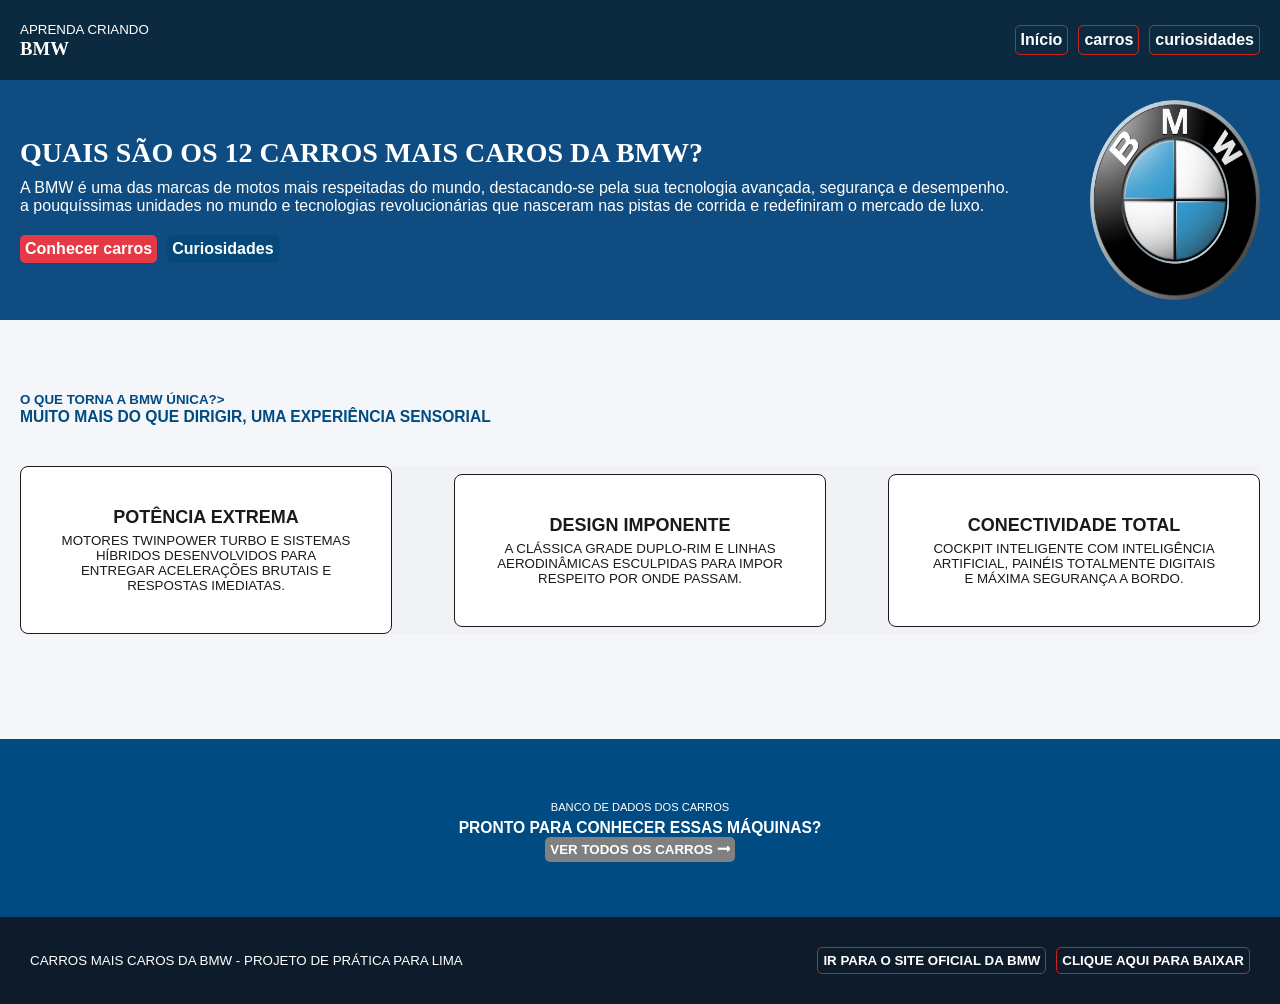
<file: index.html>
<!DOCTYPE html>
<html lang="pt-BR">
    <head>
        <meta charset="UTF-8" />
        <title>Carros mais caros da BMW</title>
        <link rel="stylesheet" href="css/style.css" />
    </head>
    <body>
        <header>
            <section id="inicio">
                <article>
                    <p><small>Aprenda criando</small></p>
                    <h1>BMW</h1>
                </article>
            </section>

            <section id="menu">
                <a href="./index.html">Início</a>
                <a href="./pages/carros.html">carros</a>
                <a href="./pages/curiosidades.html">curiosidades</a>
            </section>
        </header>

        <main>
            <section id="introducao">
                <article>
                    <h2>QUAIS SÃO OS 12 CARROS MAIS CAROS DA BMW?</h2>
                    <p>A BMW é uma das marcas de motos mais respeitadas do mundo, destacando-se pela sua tecnologia avançada, segurança e desempenho.</p>
                    <p>a pouquíssimas unidades no mundo e tecnologias revolucionárias que nasceram nas pistas de corrida e redefiniram o mercado de luxo.</p>
                    <article id="botoes-introducao">
                        <a id="botao-carros" href="pages/carros.html">Conhecer carros</a>
                        <a id="botao-curiosidades" href="pages/curiosidades.html">Curiosidades</a>
                    </article>
                </article>

                <article id="img-introducao">
                       <img src="./assets/img/IMAGEM-LOGO-BMW.png" alt="Imagem do logo da BMW"/>
                </article>
            </section>

            <section id="destaques">
                <section>
                    <article id="por-que-sao-especiais">
                        <p><small>O QUE TORNA A BMW ÚNICA?⁠></p>
                        <h3>⁠Muito mais do que dirigir, uma experiência sensorial⁠</h3>
                    </article>
                </section>
                <section id="cards">
                    <article class="card">
                        <h4>Potência Extrema⁠</h4>
                        <p>Motores TwinPower Turbo e sistemas híbridos desenvolvidos para entregar acelerações brutais e respostas imediatas.⁠</p>
                    </article>

                    <article class="card">
                        <h4>Design Imponente⁠</h4>
                        <p>A clássica grade duplo-rim e linhas aerodinâmicas esculpidas para impor respeito por onde passam.</p>
                    </article>

                    <article class="card">
                        <h4>Conectividade Total⁠</h4>
                        <p>Cockpit inteligente com inteligência artificial, painéis totalmente digitais e máxima segurança a bordo.⁠</p>
                    </article>
                </section>
            </section>

            <section id="destaques2">
                <p><small>Banco de dados dos carros</small></p>
                <h3>Pronto para conhecer essas máquinas?</h3>
                <a href="pages/carros.html">Ver todos os carros 🠖</a>
            </section>
        </main>

        <footer id="footer">
            <p>Carros mais caros da BMW - Projeto de prática para LIMA</p>
            <section id="menu-final">
               <a href="https://www.bmw.com.br/pt/bmw-financial-services.html" target="_blank" rel="noreferrer">Ir para o site oficial da BMW</a>
                <a href="../assets/files/teste.txt" download>Clique aqui para baixar</a>
            </section>
        </footer>
    </body>
</html>
</file>
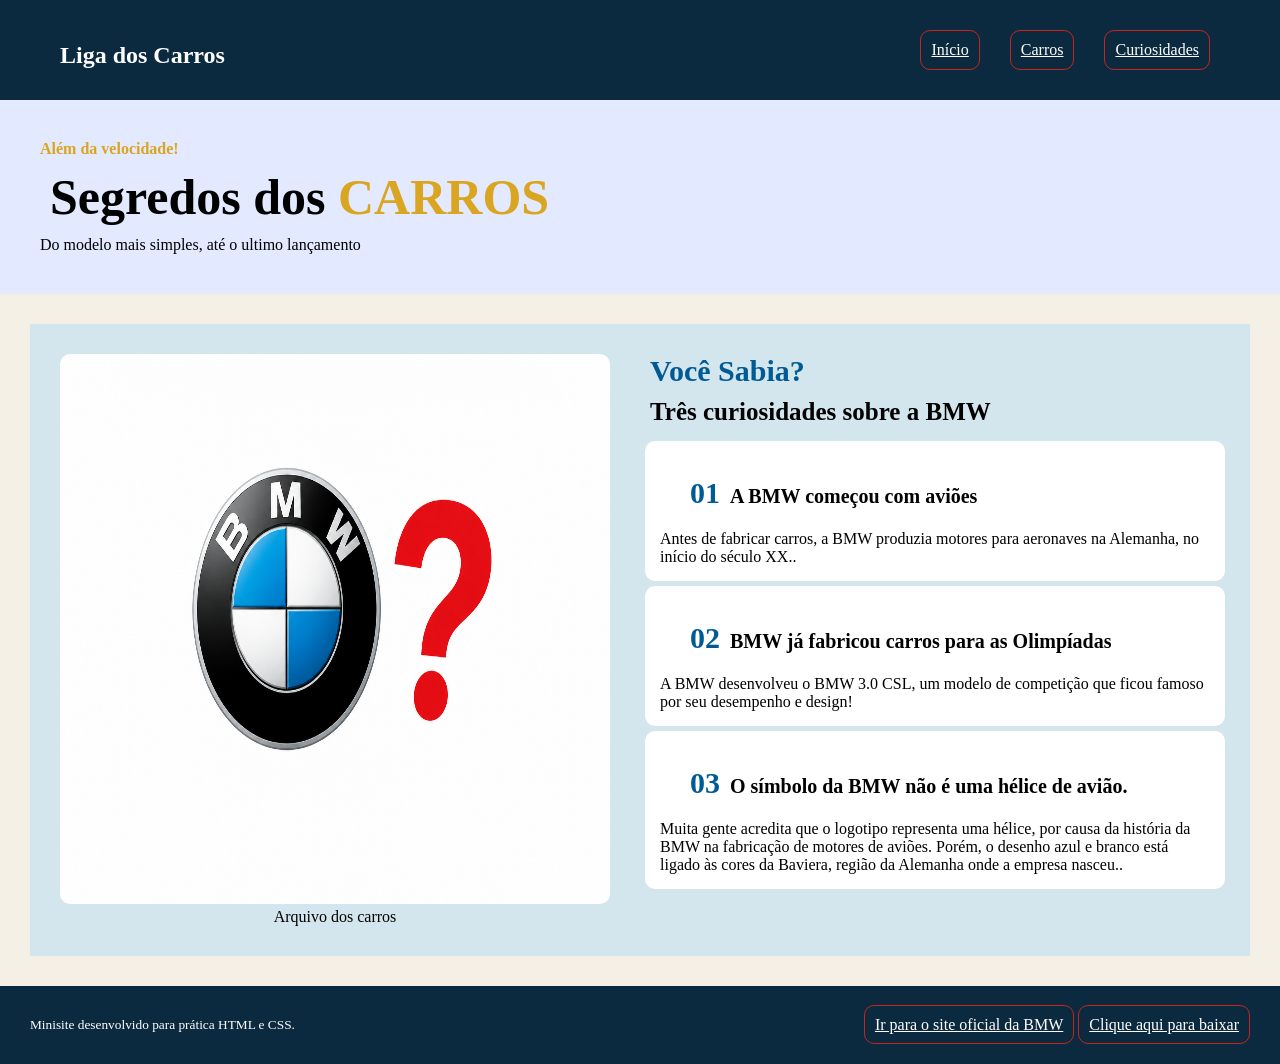
<file: pages/curiosidades.html>
<!DOCTYPE html>
<html lang="pt-BR">
    <head>
        <meta charset="UTF-8"/>
        <title>Curiosidades</title>
        <link rel="stylesheet" href="../css/curiosidades.css"/>
    </head>
    <body>
        <header>
            <section id="logo">
                <h1>Liga dos Carros</h1>
            </section>
            <section id="menu">
                <a href="../index.html">Início</a>
                <a href="../pages/carros.html">Carros</a>
                <a href="../pages/curiosidades.html">Curiosidades</a>
            </section>
        </header>
        <main>
            <section id="introducao">
                <article>
                    <span>Além da velocidade!</span>
                    <h2>Segredos dos <span>CARROS</span></h2>
                    <p>Do modelo mais simples, até o ultimo lançamento</p>
                </article>
            </section>

            <section id="curiosidades">
                    <section id="cards">
                            <article id="cardprincipal">
                                    <img src="../assets/img/logo BMW curiosidades.png" alt="">
                                    <p>Arquivo dos carros</p>
                            </article>
                            <section id="texto">
                                <span>Você Sabia?</span>
                                <h3>Três curiosidades sobre a BMW</h3>
                                <article class="cardsecundario">
                                    <h4><span>01</span>A BMW começou com aviões</h4>
                                    <p>Antes de fabricar carros, a BMW produzia motores para aeronaves na Alemanha, no início do século XX..</p>
                                </article>
                                <article class="cardsecundario">
                                    <h4><span>02</span>BMW já fabricou carros para as Olimpíadas </h4>
                                    <p>A BMW desenvolveu o BMW 3.0 CSL, um modelo de competição que ficou famoso por seu desempenho e design!</p>
                                </article>
                                <article class="cardsecundario">
                                    <h4><span>03</span>O símbolo da BMW não é uma hélice de avião.</h4>
                                    <p>Muita gente acredita que o logotipo representa uma hélice, por causa da história da BMW na fabricação de motores de aviões. Porém, o desenho azul e branco está ligado às cores da Baviera, região da Alemanha onde a empresa nasceu..</p>
                                </article>
                            </section>
                    </section>
            </section>
        </main>
        <footer>
            <section id="rodape">
                <article id="marca">
                    <small>Minisite desenvolvido para prática HTML e CSS.</small>
                </article>
                <article id="menuinferiior">
                     <a href="https://www.bmw.com.br/pt/bmw-financial-services.html" target="_blank" rel="noreferrer">Ir para o site oficial da BMW</a>
                <a href="../assets/files/teste.txt" download>Clique aqui para baixar</a>
                </article>
            </section>
        </footer>
    </body>
</html>
</file>
<file: css/style.css>
* {
    padding: 0;
    margin: 0;
    box-sizing: border-box;
}

body {
    font-family: 'Franklin Gothic Medium', 'Arial Narrow', Arial, sans-serif;
    background-color:#f4f6f9;
}

h1 {
    font-family: Georgia, 'Times New Roman', Times, serif;
}

h2 {
    font-family: Georgia, 'Times New Roman', Times, serif;
}

header {
    background-color: #0c2a3f;
    color: white;
    padding: 20px;
    display: flex;
    justify-content: space-between;
    align-items: center;
}

#menu {
    display: flex;
    flex-direction: row;
    justify-content: flex-end;
    align-items: center;
    flex-wrap: nowrap;
    gap: 10px;
}


#introducao {
    display: flex;
    flex-direction: row;
    gap: 30px;
    padding: 20px;
    background-color: #0f4c81;
    align-items: center;
    justify-content: space-between;
}

#introducao p {
    color: white;
}

#introducao img {
    width: 170px;
    height: 200px;
}

a {
    text-decoration: none;
    color: white;
    border: 1px solid #c7241e;
    padding: 5px;
    border-radius: 5px;
    font-weight: bold;
}

#img-introducao {
    display: flex;
    flex-direction: column;
    justify-content: center;
    align-items: flex-end;
    flex-wrap: nowrap;
    gap: 0;
}

#introducao h2 {
    font-size: 28px;
    margin-bottom: 10px;
    color:white
}

#botoes-introducao {
    display: flex;
    gap: 10px;
    margin-top: 20px;
    border-radius: 0px;
}

#botao-carros {
    border: none;
    background-color: #e63946;
}

#botao-curiosidades {
    border: none;
    background-color: #05497a;
}

#destaques {
    padding: 20px;
    margin-top: 20px;
    margin-bottom: 20px;
}

#por-que-sao-especiais {
    margin-bottom: 40px;
    margin-top: 30px;
}

#por-que-sao-especiais small {
    color: #004b81;
    font-weight: bold;
}

#cards {
    display: flex;
    flex-direction: row;
    justify-content: space-between;
    align-items: center;
    flex-wrap: nowrap;
    gap: 16px;
    margin-top: 30px;
    margin-bottom: 45px;
    background-color: #f0f2f5;
    color: #1a1a1a
}

.card {
    background-color: white;
    width: 30%;
    padding: 40px;
    text-align: center;
    border-radius: 8px;
    border: 1px solid;
}

.card h4 {
    font-size: 18px;
    margin-bottom: 5px;
    color: #1a1a1a
    color p #4a5568
}

#destaques2 {
    background-color: #004b81;
    text-align: center;
    padding: 60px;
    margin-top: 40px;
}

#destaques2 a {
    border: none;
    background-color: gray;
}

#destaques2 h3 {
    margin-top: 5px;
    margin-bottom: 5px;
    color: white
}

small {
    color: #ffffff;
    text-transform: uppercase;
}

footer {
    padding: 30px;
    background-color: #0d1b2a;
    display: flex;
    justify-content: space-between;
    align-items: center;
}

footer p {
    color: white;
}

#menu-final {
    display: flex;
    flex-direction: row;
    justify-content: flex-end;
    align-items: center;
    flex-wrap: nowrap;
    gap: 10px;
}
</file>
<file: css/curiosidades.css>
*{
    padding: 0px;
    margin: 0px;
    box-sizing: border-box;
}

header {
    display: flex;
    justify-content: space-between;
    align-items: center;
    padding: 30px;
    background-color: #0c2a3f;
}

#menu {
    gap: 30px;
    display: flex;
    padding-right: 40px ;
}

#logo {
    padding-left: 30px;
    padding-top: 10px;
}


h1 {
    color: white;
}

a {
    color: rgb(255, 255, 255);
    border-radius: 10px;
    padding: 10px;
    border: 1px solid #c7241e;
}

#introducao {
    background-color: rgba(98, 135, 255, 0.178);
    padding: 40px;
}

h2 {
    font-size: 50px;
    padding: 10px;
}

#curiosidades{
    align-items: center;
    padding: 30px;
    background-color: #f4f0e6;
}

#cards {
    background-color: rgba(135, 206, 250, 0.301);
    display: flex;
    padding: 30px;
    gap: 30px;
}

#texto span {
    padding: 10px;
    color: rgb(0, 91, 148);
    font-size: 30px;
}


.cardsecundario {
    background-color: white;
    margin: 5px;
    padding: 15px;
    border-radius: 10px;
    width: 100%;
}

#cardprincipal p {
    text-align: center;
}

#cardprincipal img {
    border-radius: 10px;
    height: 550px;
    width: 550px;
}

h3 {
    font-size: 25px;
    padding: 10px;

}

h4 {
    padding: 20px;
    text-align: left;
    font-size: 20px;
}


#rodape {
    background-color: #0c2a3f;
    display: flex;
    justify-content: space-between;
    align-items: center;
    padding: 30px;
    gap: 20px;
}

small {
    color: white;
    display: flex;
}

span {
    color: goldenrod;
    font-weight: bold;
}
</file>
